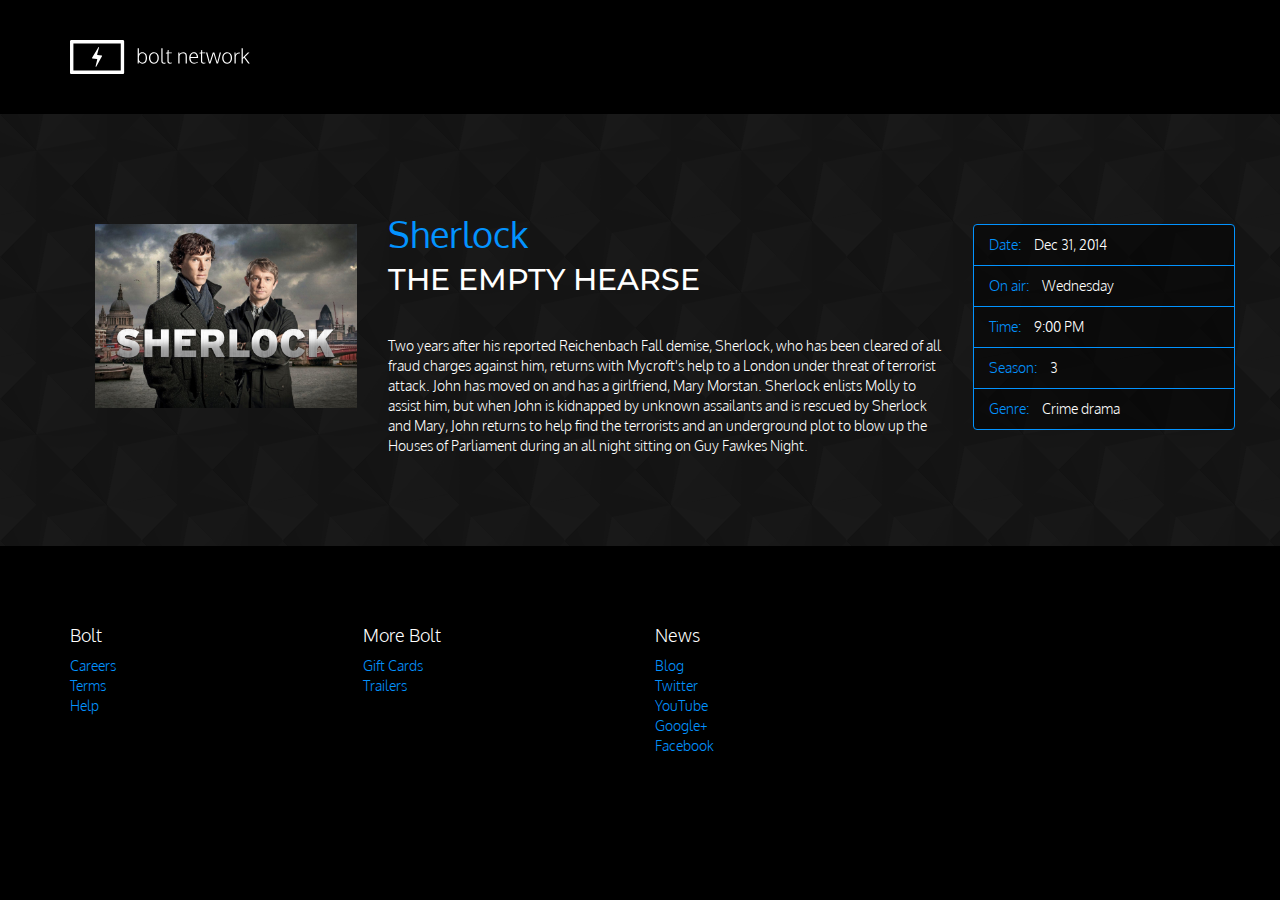
<file: index.html>
<!doctype html>
<html>
  <head>

  <meta charset="UTF-8">
  <meta name="viewport" content="width=device-width, initial-scale=1.0">

  <!-- Core CSS -->

  <link rel="stylesheet" href="css/reset.css" type="text/css" />
    <link rel="stylesheet" href="https://maxcdn.bootstrapcdn.com/bootstrap/3.3.7/css/bootstrap.min.css" integrity="sha384-BVYiiSIFeK1dGmJRAkycuHAHRg32OmUcww7on3RYdg4Va+PmSTsz/K68vbdEjh4u" crossorigin="anonymous">
    <link href='https://fonts.googleapis.com/css?family=Oxygen:300,400,700' rel='stylesheet' type='text/css'>
      <link href='https://fonts.googleapis.com/css?family=Montserrat:400,700' rel='stylesheet' type='text/css'>
    <link href="css/main.css" rel="stylesheet" />
    <script src="js/vendor/angular.min.js"></script>
  </head>
  <body ng-app="BoltNetworkApp">
    <div class="header">
      <div class="container">
        <img src="img/logo.svg" width="180" height="34">
      </div>
    </div>


    <div class="main" ng-controller="MainController">
      <div class="container">
        <div class="content">
          <div class="row">

            <div class="col-md-3" class="series_img">
              <img ng-src="{{program.series_img}}" />
            </div>

            <program-listing listing="program"></program-listing>

          </div>
        </div>
      </div>
    </div>


    <div class="footer">
      <div class="container">
        <div class="row">
          <div class="col-md-3">
            <h3>Bolt</h3>
            <ul>
              <li>Careers</li>
              <li>Terms</li>
              <li>Help</li>
            </ul>
          </div>
          <div class="col-md-3">
            <h3>More Bolt</h3>
            <ul>
              <li>Gift Cards</li>
              <li>Trailers</li>
            </ul>
          </div>
          <div class="col-md-3">
            <h3>News</h3>
            <ul>
              <li>Blog</li>
              <li>Twitter</li>
              <li>YouTube</li>
              <li>Google+</li>
              <li>Facebook</li>
            </ul>
          </div>
        </div>
      </div>
    </div>
    <!-- Modules -->
    <script src="js/app.js"></script>

    <!-- Controllers -->
    <script src="js/controllers/MainController.js"></script>

    <!-- Directives -->
    <script src="js/directives/programListing.js"></script>
  </body>
</html>
</file>
<file: css/main.css>
html, body {
    background: #000;
    font-family:"Oxygen";
    font-weight:300;
    margin: 0;
    padding: 0;
}

img {
  display: block;
  max-width: 100%;
  height: auto;
}

.header {
    background: #000;
}

.header img {
    margin: 40px 0;
}

.header ul {
  list-style: none;
}

.header li {
  display: inline;
  margin-right: 30px;
}

.main {
    background-image: url("../img/diagmonds_@2X.png");
    background-size:141px 142px;
    padding: 80px;
}

.main .series {
    color:#0393ff;
}

.main .episode {
    color: #fff;
    font-family: "Montserrat", sans-serif;
    margin: 0 0 40px 0;
    text-transform: uppercase;
}

.main .description {
    color: #fff;
}

.main ul, .main img {
    margin: 30px 0 0;
}

.main ul li {
    background: rgba(0,0,0,0.5);
    border: 1px solid #0393ff;
    color: #fff;
}

.list-group-item span {
    color:#0393ff;
    padding:0 10px 0 0;
}


.footer {
  background:#000;
  padding:60px 0;
}

.footer h3 {
  color:#fff;
  font-size:18px;
  font-weight:300;
}

.footer ul {
  color:#0393ff;
  list-style:none;
  padding-left:0px;
}
</file>
